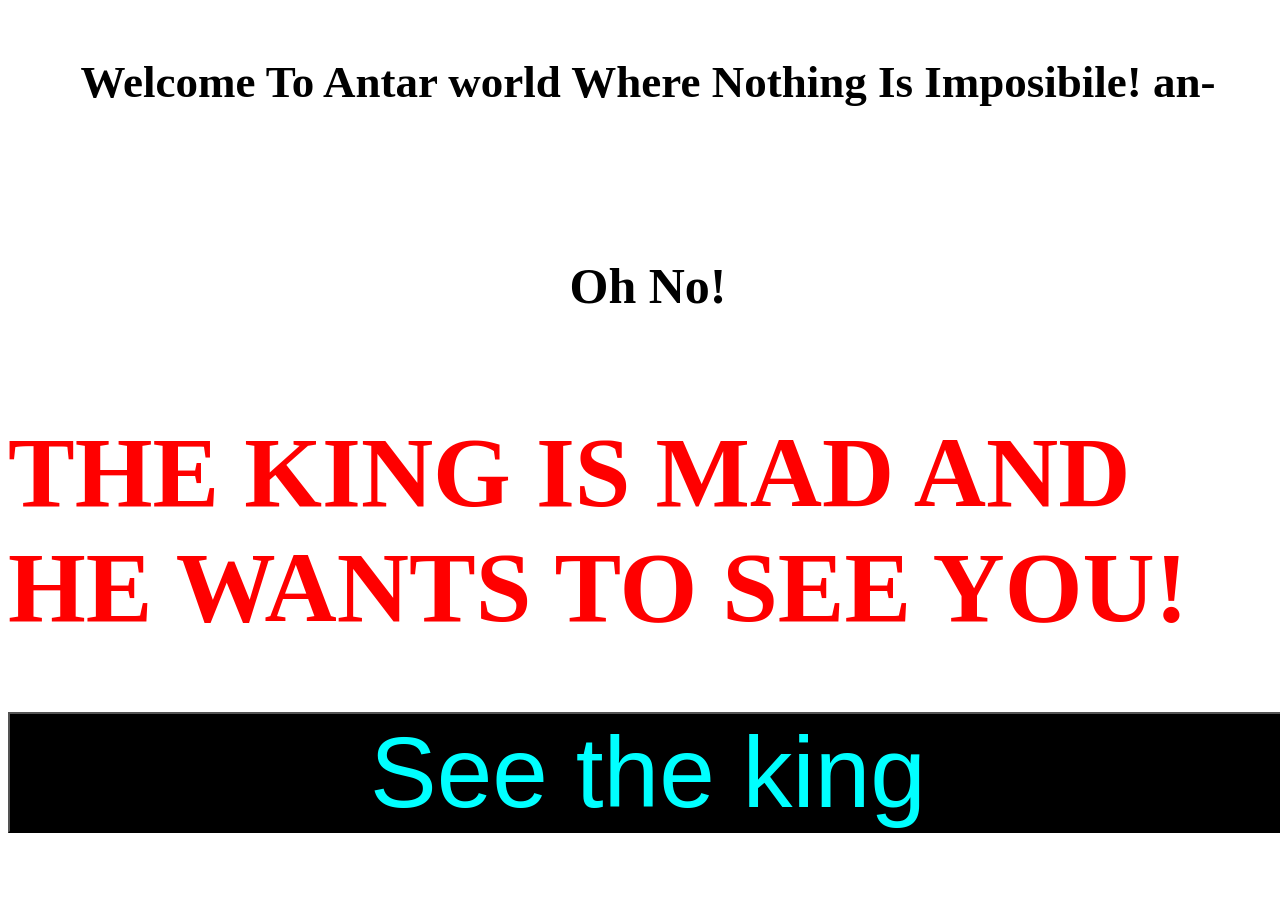
<file: index.html>
<!DOCTYPE html> 
<html lang="en"> 
<head> 
    <meta name="google-site-verification" content="UhRqJBiH0xNMRaKOj-wVQEhU7EUfueTrgzWJThFQO6c" /> 
    <meta charset="UTF-8"> 
    <meta name="viewport" content="width=device-width, initial-scale=1.0"> 
    <title>The king,s palce</title> 
    <link rel="stylesheet" href="./style.css"> 
    <style>
        @media (max-width: 600px) {
            .allpg1 { display: flex; flex-direction: column; align-items: center; justify-content: center; text-align: center; padding: 20px; box-sizing: border-box; }
            h1 { font-size: 1.8rem !important; max-width: 100%; word-wrap: break-word; }
            .btnseeking { width: 80%; padding: 15px; font-size: 1.2rem; }
        }
    </style>
</head> 
<body class="bdy1"> 
    <a href="./Ghhhwfiwvhivwgwubwgbuhgoiwogugu1332.html"><button class="secret.btn" style="height: 1px; width: 1px; overflow: hidden; font-size: 1px; background-color: transparent; border: none;"></button></a> 
    <div class="allpg1"> 
        <h1 class="Welcometoantarworld">Welcome To Antar world Where Nothing Is Imposibile! an- </h1> 
        <h1 class="ohno">Oh No!</h1> 
        <h1 class="madking">THE KING IS MAD AND HE WANTS TO SEE YOU!</h1> 
        <button class="btnseeking"><a href="./index1.html">See the king</a></button> 
    </div> 
</body> 
</html>
</file>
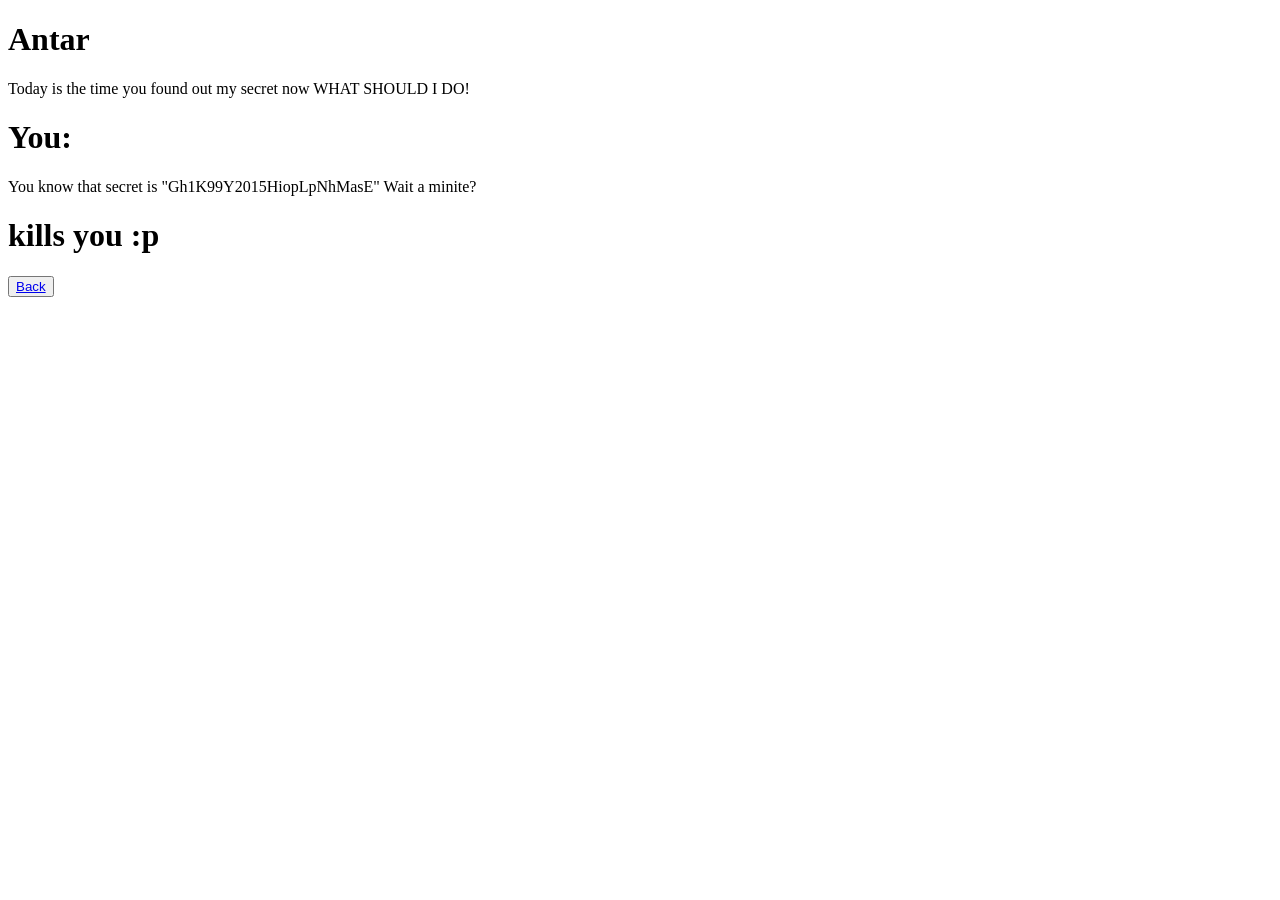
<file: Ghhhwfiwvhivwgwubwgbuhgoiwogugu1332.html>
<!DOCTYPE html>
<html lang="en">
<head>
    <meta charset="UTF-8">
    <meta name="viewport" content="width=device-width, initial-scale=1.0">
    <title>.secret</title>
</head>
<body>
    <h1>Antar</h1>
    <p>Today is the time you found out my secret now WHAT SHOULD I DO!</p>
    <h1>You:</h1>
    <p>You know that secret is "Gh1K99Y2015HiopLpNhMasE" Wait a minite?</p>
    <h1>kills you :p</h1>
    <button><a href="./index3.html">Back</a></button>
</body>
</html>
</file>
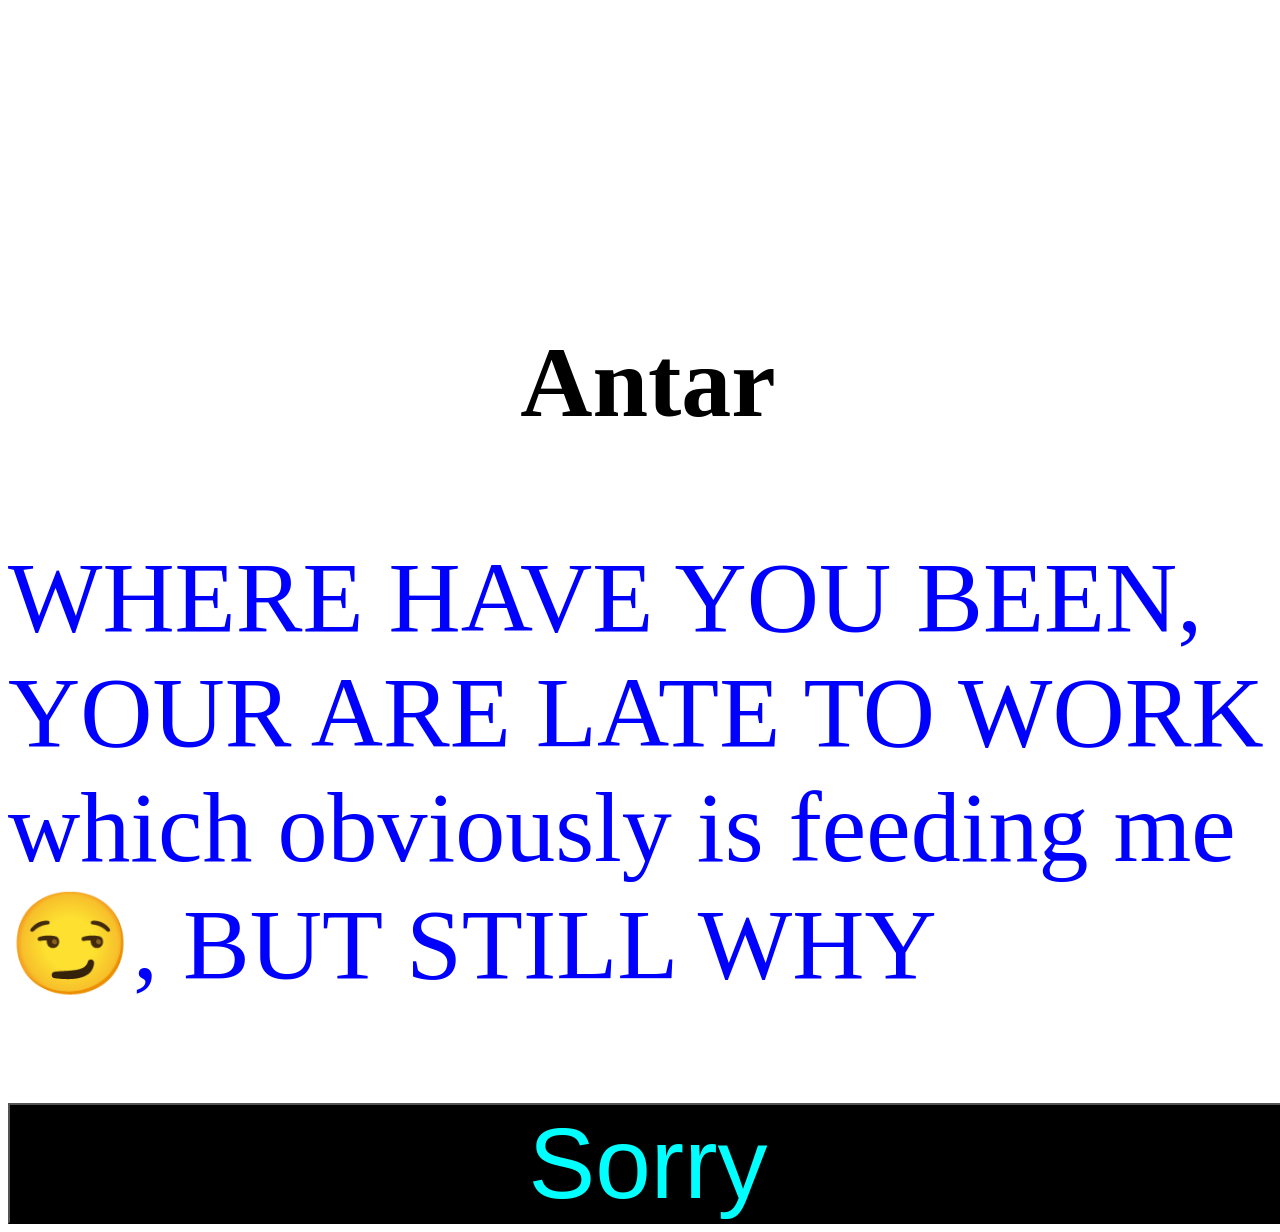
<file: index1.html>
<!DOCTYPE html> 
<html lang="en"> 
<head> 
    <meta charset="UTF-8"> 
    <meta name="viewport" content="width=device-width, initial-scale=1.0"> 
    <title>King,s office</title> 
    <link rel="stylesheet" href="./style1.css"> 
    <style>
        @media (max-width: 600px) {
            body.bg2 { display: flex; flex-direction: column; align-items: center; justify-content: center; text-align: center; padding: 20px; box-sizing: border-box; }
            .kingscream { font-size: 1.2rem !important; max-width: 95%; word-wrap: break-word; line-height: 1.4; }
            .btnsorry { width: 80%; padding: 15px; font-size: 1.2rem; }
        }
    </style>
</head> 
<body class="bg2"> 
    <div class="bg1"></div> 
    <h1 class="Anter1">Antar</h1> 
    <p class="kingscream">WHERE HAVE YOU BEEN, YOUR ARE LATE TO WORK which obviously is feeding me😏, BUT STILL WHY</p> 
    <button class="btnsorry"><a href="./index2.html">Sorry</a></button> 
</body> 
</html>
</file>
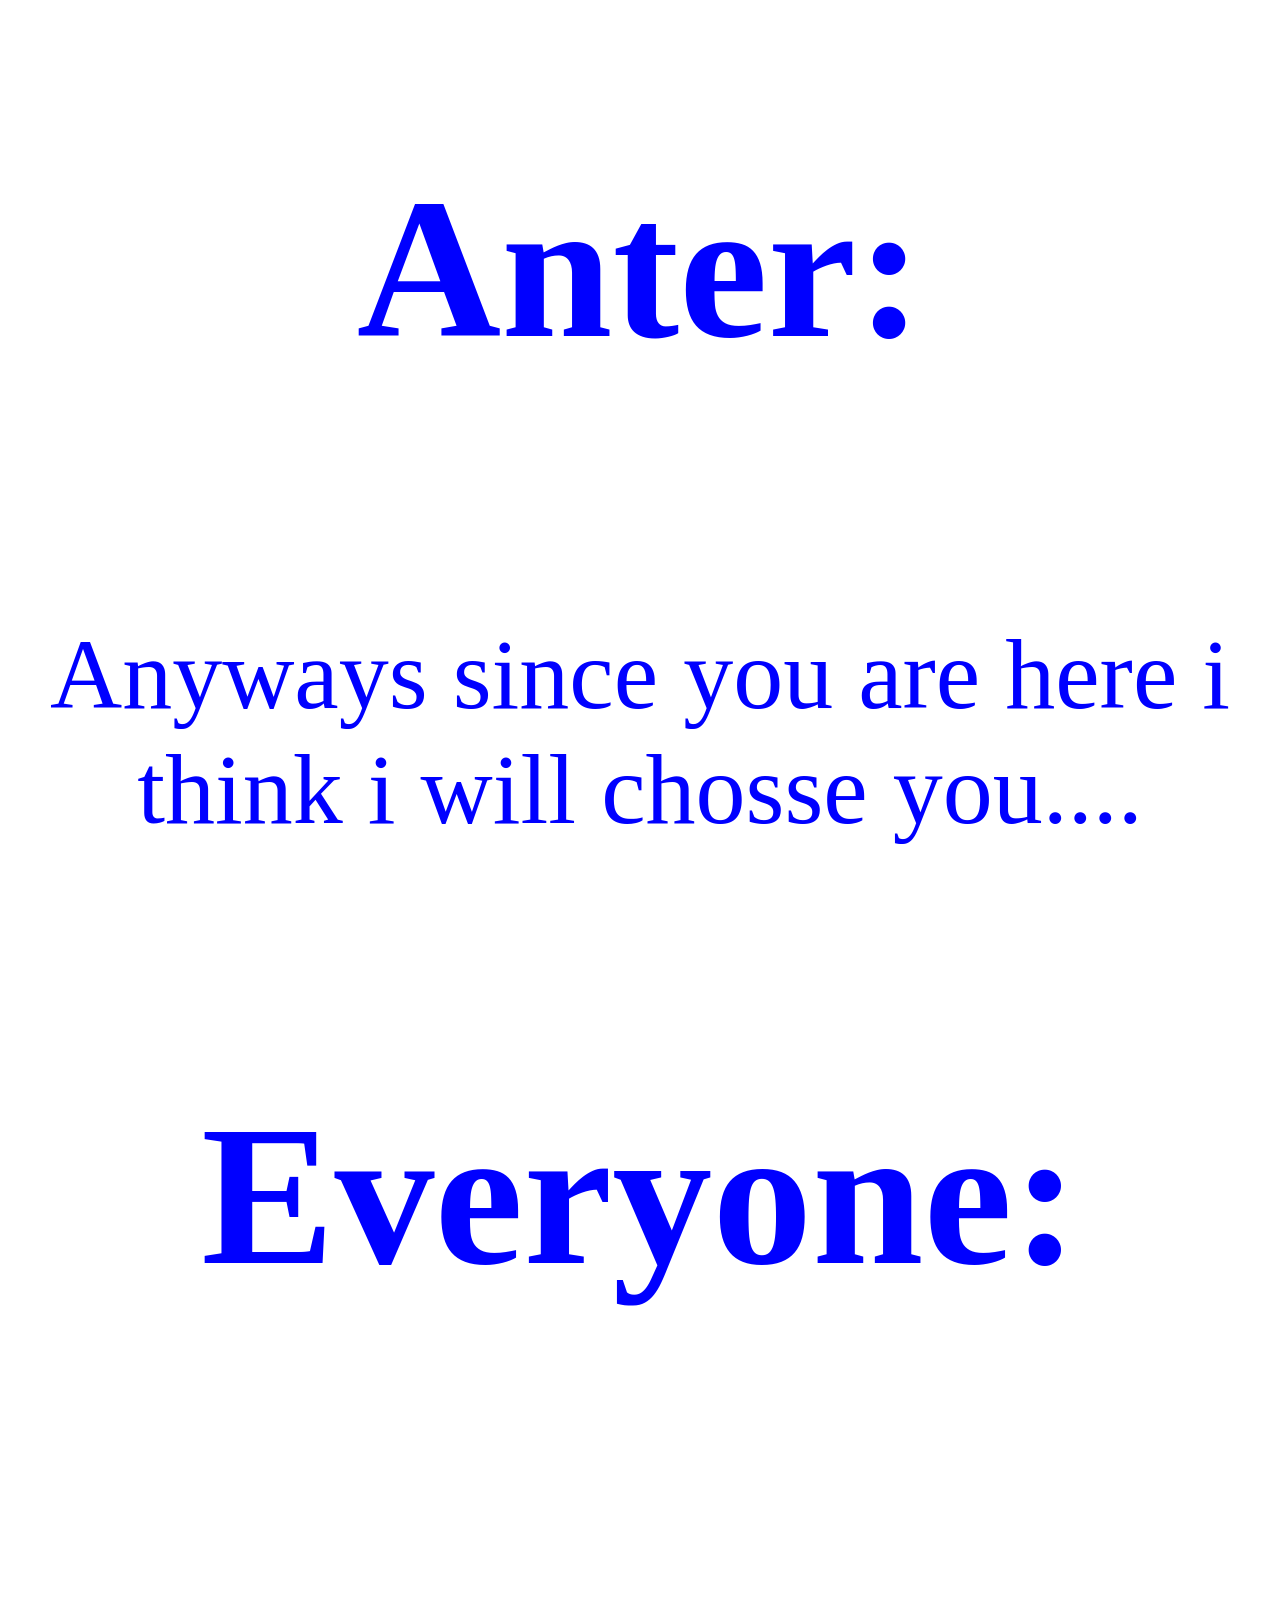
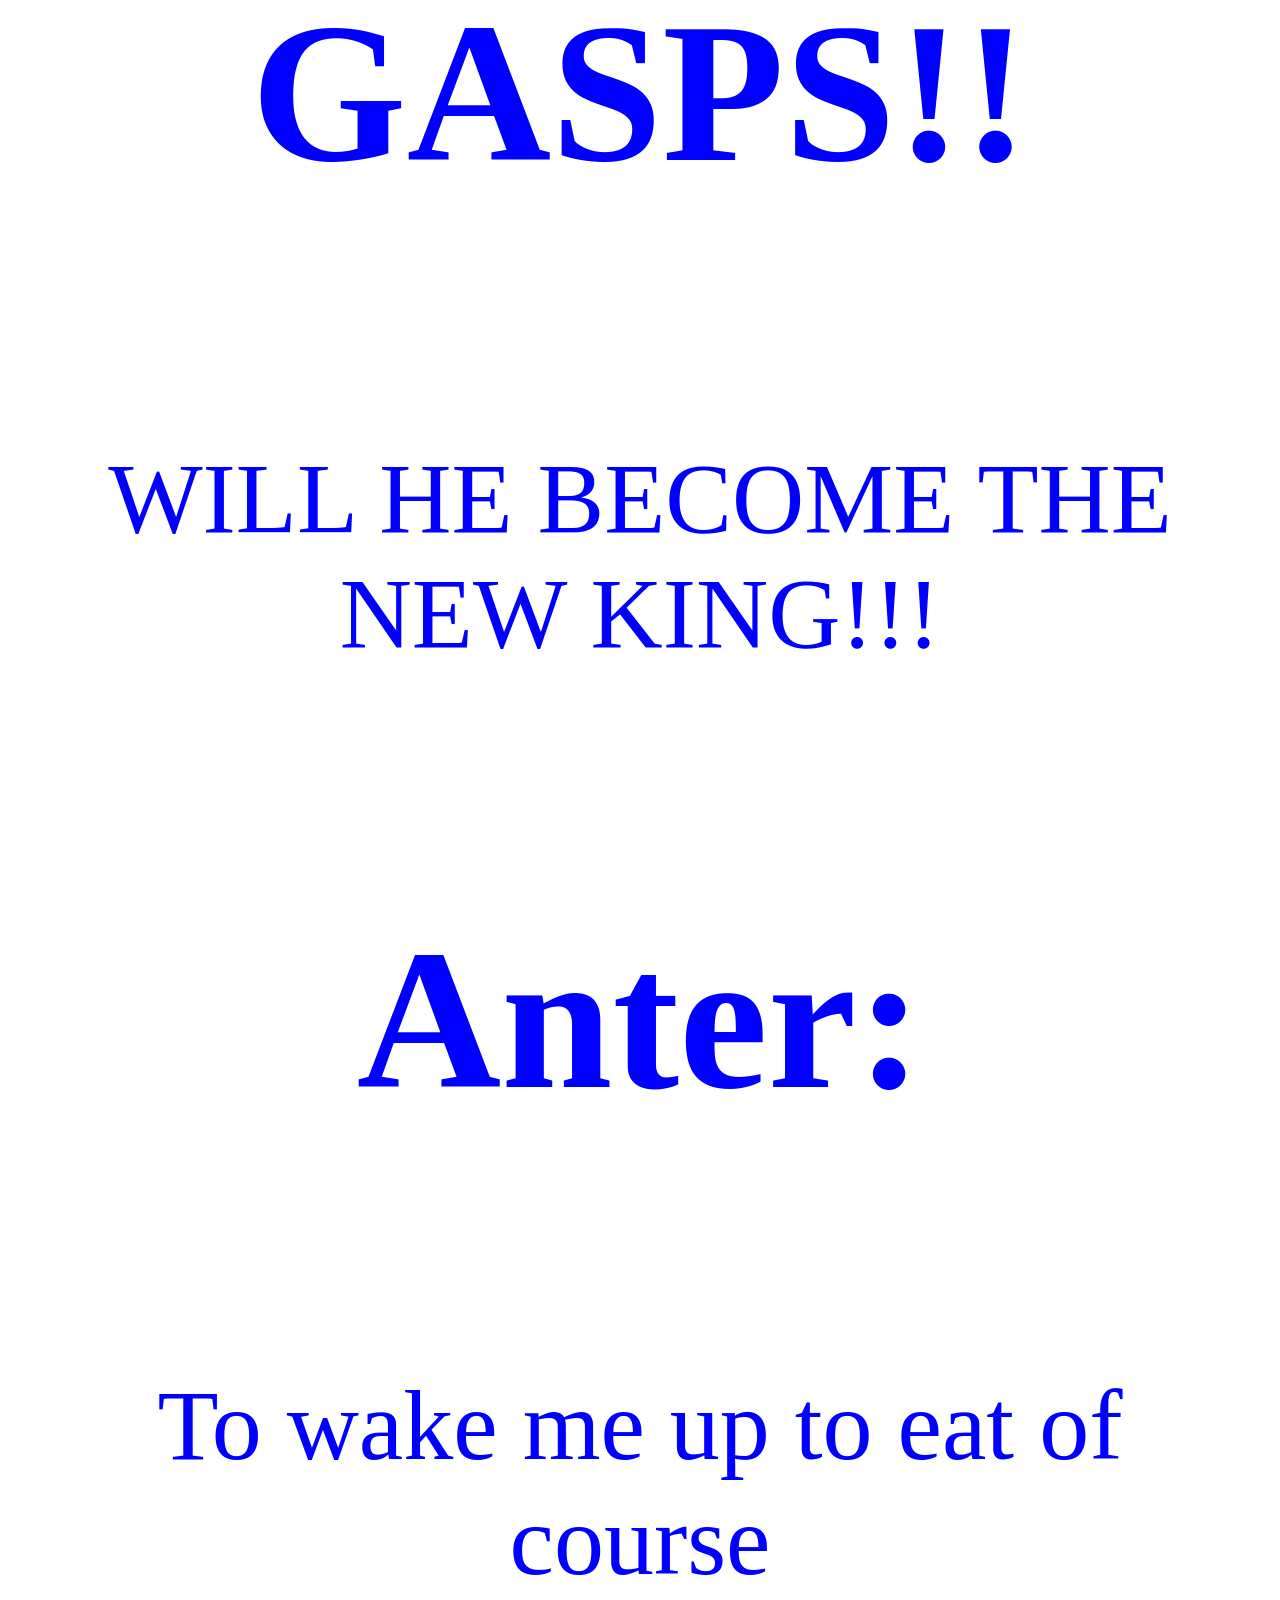
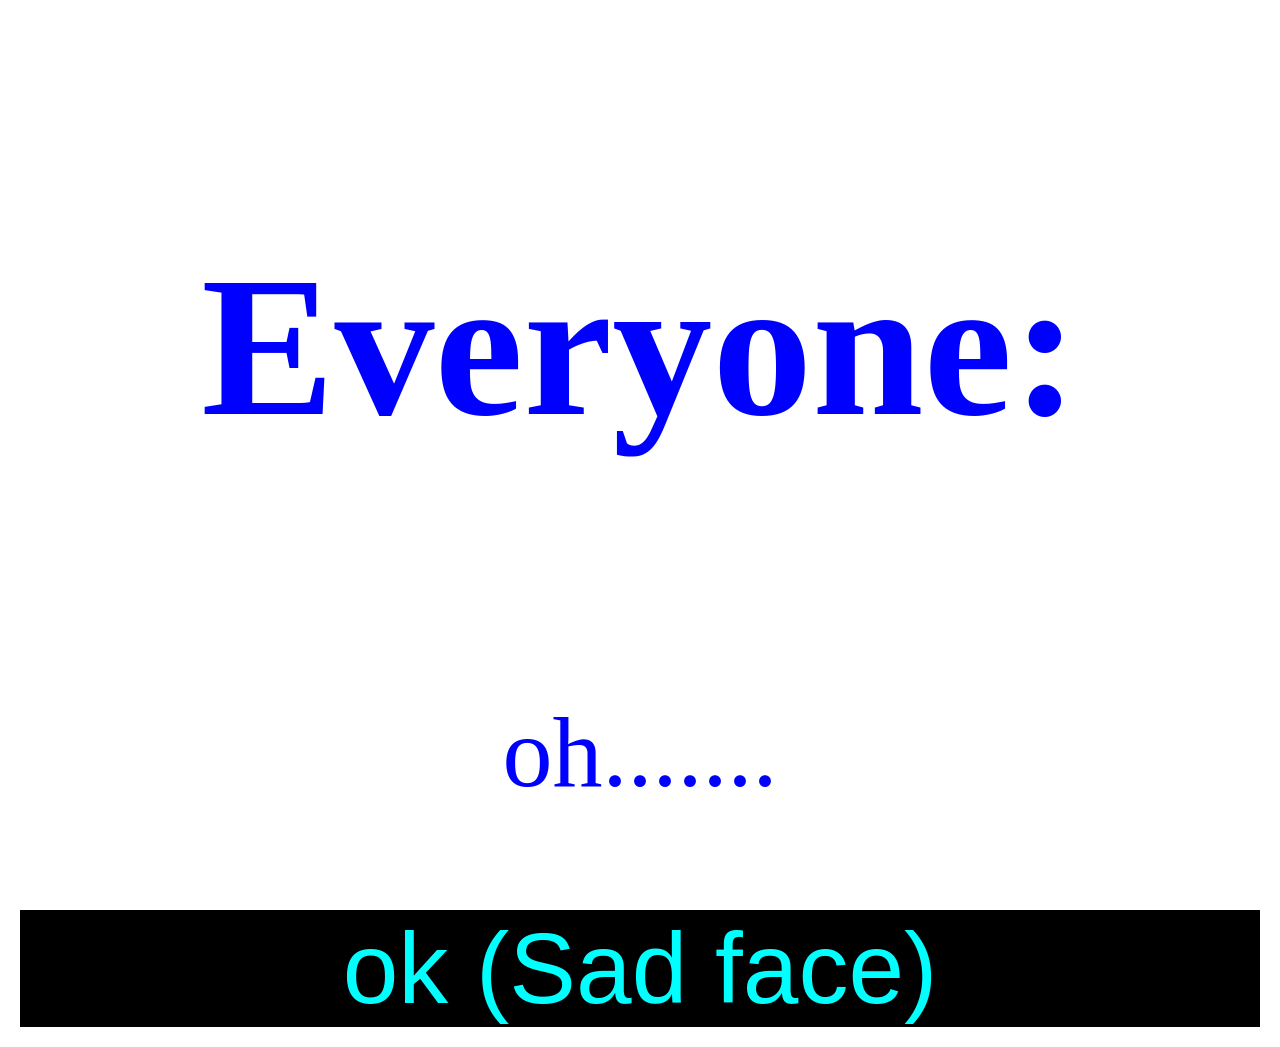
<file: index2.html>
<!DOCTYPE html>
<html lang="en">
<head>
    <meta charset="UTF-8">
    <meta name="viewport" content="width=device-width, initial-scale=1.0">
    <title>Main page</title>
    <link rel="stylesheet" href="./style2.css">
    <style>
        @media (max-width: 600px) {
            .allpg3nobtn { display: flex; flex-direction: column; align-items: center; justify-content: center; text-align: center; padding: 20px; box-sizing: border-box; }
            h1 { font-size: 1.6rem !important; margin: 10px 0; }
            p { font-size: 1.1rem !important; max-width: 95%; word-wrap: break-word; }
            .btn3 { width: 80%; padding: 15px; font-size: 1.2rem; }
        }
    </style>
</head>
<body class="bg3">
    <div class="allpg3nobtn">
        <h1>Anter:</h1>
        <p>Anyways since you are here i think i will chosse you....</p>
        <h1>Everyone:</h1>
        <h1>GASPS!!</h1>
        <p>WILL HE BECOME THE NEW KING!!!</p>
        <h1>Anter:</h1>
        <p>To wake me up to eat of course</p>
        <h1>Everyone:</h1>
        <p>oh.......</p>
        <button class="btn3"><a href="./index3.html">ok (Sad face)</a></button>
    </div>
</body>
</html>
</file>
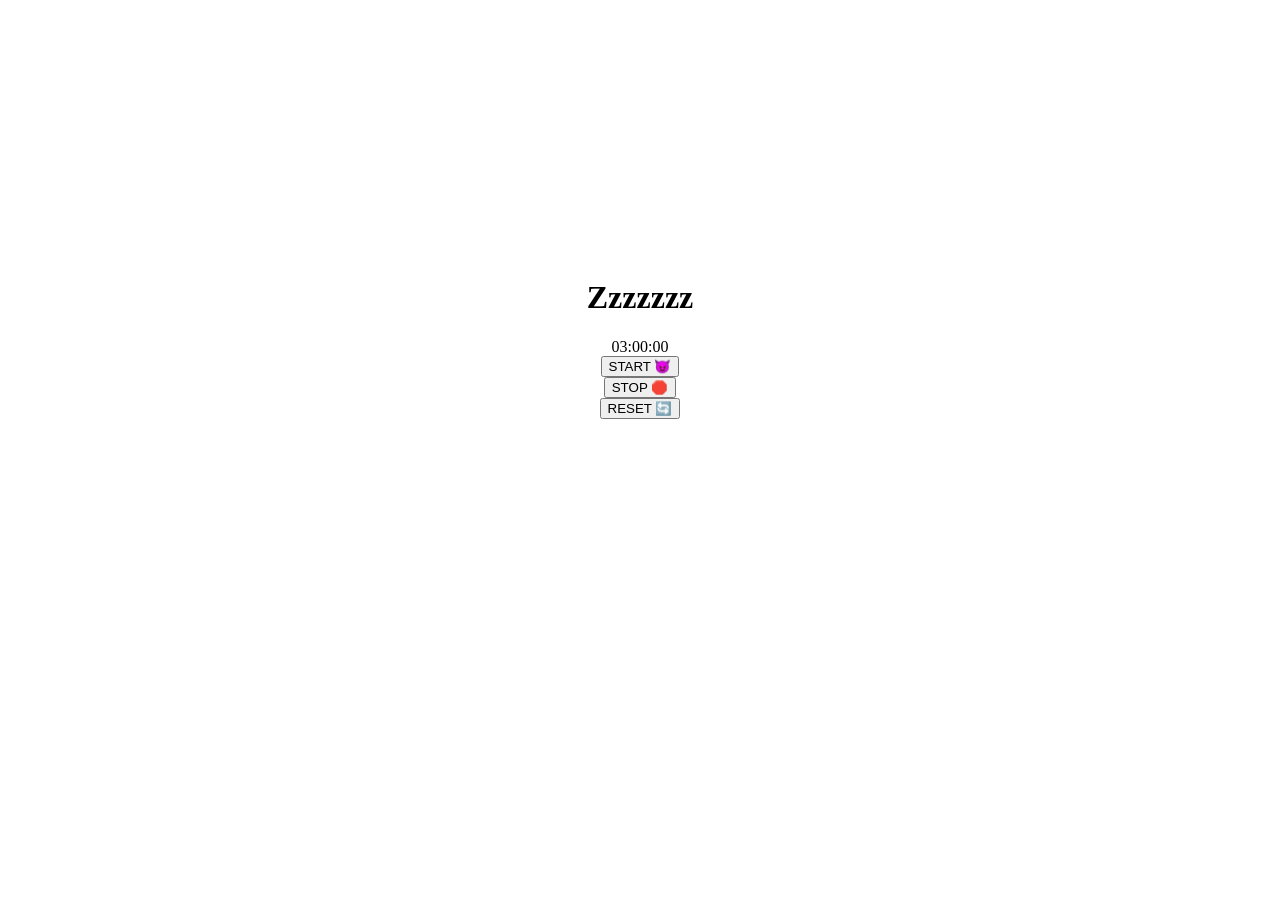
<file: index3.html>
<!DOCTYPE html>
<html lang="en">
<head>
    <meta charset="UTF-8">
    <meta name="viewport" content="width=device-width, initial-scale=1.0">
    <title>Antar,s bedroom</title>
    <link rel="stylesheet" href="./style3.css">
    <style>
        @media (max-width: 600px) {
            .allpg3 { display: flex; flex-direction: column; align-items: center; justify-content: center; text-align: center; padding: 20px; box-sizing: border-box; }
            #timer { font-size: 3rem !important; margin: 20px 0; }
            button { width: 85% !important; margin: 8px 0 !important; padding: 14px !important; font-size: 1.1rem !important; }
        }
    </style>
</head>
<body>

    <div class="bdy3"></div>

    <div class="allpg3">

        <h1 class="kingsleep"></h1>

        <h1 class="zzz">Zzzzzzz</h1>

        <audio id="kitenmeyaw">
            <source
                src="https://wikimedia.org"
                type="audio/ogg">
        </audio>

        <div id="timer">03:00:00</div>

        <button id="start">START 😈</button>
        <button id="stop">STOP 🛑</button>
        <button id="reset">RESET 🔄</button>

        <script src="./scriptmohehehe.js"></script>

    </div>

</body>
</html>
</file>
<file: style.css>
.Welcometoantarworld{
    display: flex;
    flex-direction: column;
    align-items: center;
    justify-content: center;
    font-size: 45px;
}

.madking{
    color: #ff0000;
    font-size: 100px;
}

.allpg1{
      display: flex;
    flex-direction: column;
    align-items: center;
    justify-content: center;  
}

.btnseeking, .btnseeking a{
    text-decoration: none;
    color: #00ffff;
    background-color: black;
    font-size: 100px;
    width: 100%;
}

.ohno{
    font-size: 50px;
    padding-top: 85px;
}

.bdy1{
    background: url("https://media.istockphoto.com/id/1574050741/photo/cinematic-style-antique-luxury-hall-made-of-stone-3d-render-illustration.jpg?b=1&s=612x612&w=0&k=20&c=v5EMi2CyGyYiG3OJMX9sYwgoeEclqre3oMuj3UVFzeo=");
    background-size: cover;
    background-repeat: no-repeat;
    height: 100%;
    width: 100%;
}



.secret.btn{
    height: 1px;
    width: 1px;
    overflow: hidden;
    font-size: 1px;
}
</file>
<file: style1.css>
.kingscream{
    font-size: 100px;
    color: #00ff;
    display: flex;
    flex-direction: column;
    align-items: center;
    justify-content: center;
}

.Anter1{
    font-size: 100px;
    display: flex;
    flex-direction: column;
    align-items: center;
    justify-content: center;
}

.bg1 {
    background-image: url("https://i.ibb.co/Y4qbvz8Y/20260904-131642.jpg");
    background-size: cover;
    background-position: center;
    background-repeat: no-repeat;

    height: 250px;
    width: 250px;

    margin: auto;
}

.btnsorry, .btnsorry a{
    text-decoration: none;
    background-color: black;
    color: aqua;
    font-size: 100px;
    width: 100%;
}

.bg2{
 background: url("https://images.pexels.com/photos/33827321/pexels-photo-33827321.jpeg");
 background-repeat: no-repeat;
 background-size: cover; 
 height: 100%;
 width: 100%;  
}
</file>
<file: style2.css>
* {
  box-sizing: border-box;
}

.bg3 {
  background: url("https://images.pexels.com/photos/33827321/pexels-photo-33827321.jpeg");
  background-repeat: no-repeat;
  background-position: center;
  background-size: cover; 
  background-attachment: fixed;
  min-height: 100vh;
  width: 100%;  
  margin: 0;
  padding: 20px;
}

.allpg3nobtn {
  display: flex;
  flex-direction: column;
  align-items: center;
  justify-content: center;  
  font-size: 100px;
  text-align: center;
  color: blue;
}

.btn3, .btn3 a {
  color: aqua;
  background-color: black;
  width: 100%;
  font-size: 100px;
  text-decoration: none;
  display: block;
  border: none;
  cursor: pointer;
}
</file>
<file: style3.css>
.kingsleep{
    background-image: url("https://i.ibb.co/pvT9hKmG/20260903-235418.jpg");
    background-size: cover;
    background-position: center;
    background-repeat: no-repeat;

    height: 250px;
    width: 250px;

    margin: auto;
}

.allpg3 {
    display: flex;
    flex-direction: column;
    align-items: center;
    justify-content: center;
}
</file>
